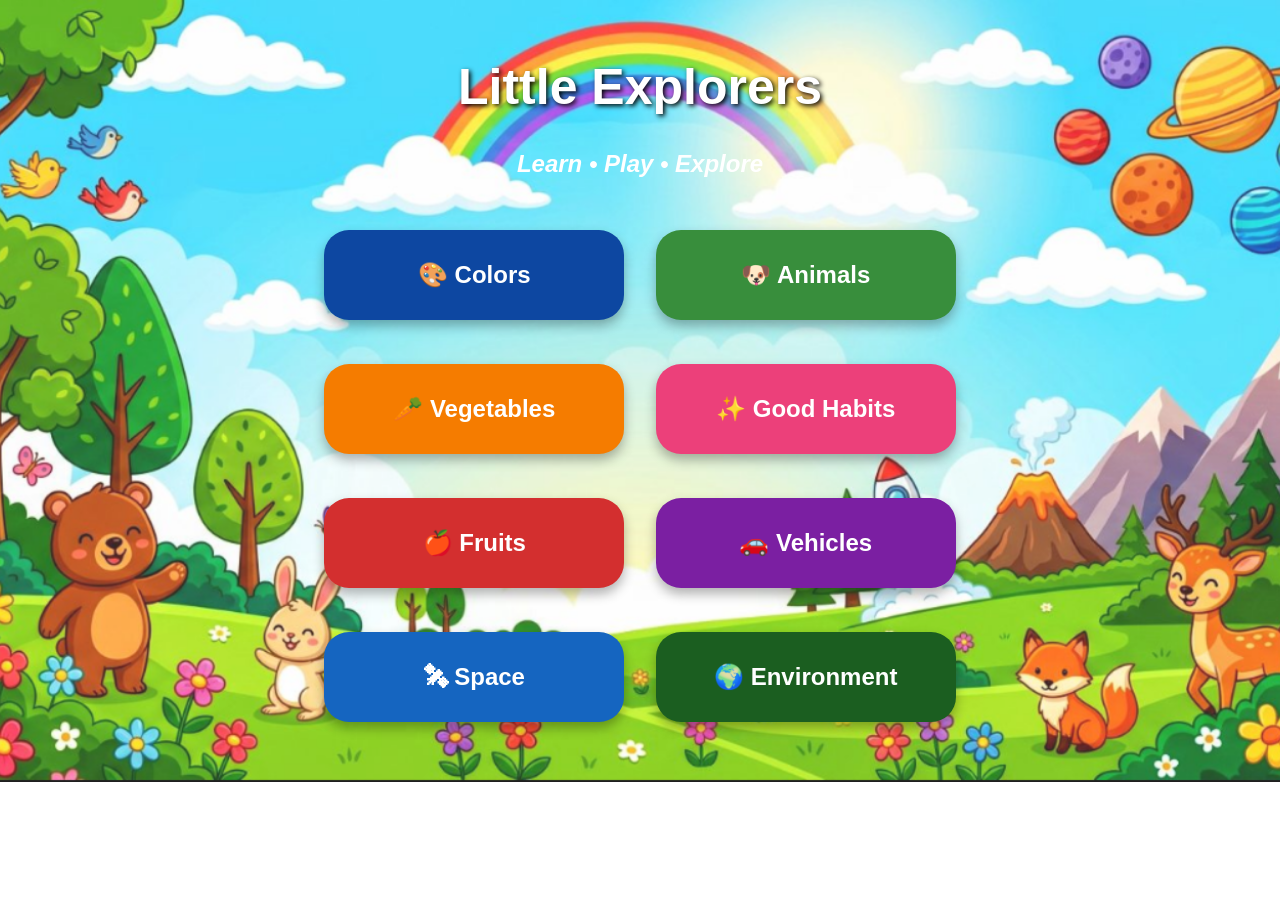
<file: index.html>
<!DOCTYPE html>
<html>

<head>
    <title>Little Explorers</title>
    <style>
        body {
            background-image: url("background.png");
            background-size: cover;
            background-repeat: no-repeat;
            background-position: center;
            text-align: center;
            font-family: Arial, sans-serif;
            padding: 20px;
        }

        h1 {
            color: white;
            font-size: 50px;
            margin-top: 30px;
            text-shadow: 2px 2px 5px black;
        }

        .tagline {
            color: white;
            font-size: 24px;
            font-weight: bold;
            font-style: italic;
            text-shadow: 1px 1px 3px black;
            margin-bottom: 40px;
        }

        .button-container {
            display: grid;
            grid-template-columns: 1fr 1fr;
            gap: 20px;
            max-width: 500px;
            margin: auto;
        }
button {
    width: 300px;
    height: 90px;

    font-size: 24px;
    font-family: Arial, sans-serif;
    font-weight: bold;
    color: white;

    border: none;
    border-radius: 25px;

    cursor: pointer;

    margin: 12px;

    box-shadow: 0 6px 12px rgba(0,0,0,0.3);
}
        button:hover {
    transform: scale(1.05);
}

        .colors {
            background-color: #0D47A1;
        }

        .fruits {
            background-color: #D32F2F;
        }

        .animals {
            background-color: #388E3C;
        }

        .vehicles {
            background-color: #7B1FA2;
        }

        .vegetables {
            background-color: #F57C00;
        }

        .environment {
            background-color: #1B5E20;
        }

        .space {
            background-color: #1565C0;
        }

        .goodhabits {
            background-color: #EC407A;
        }
    </style>
</head>

<body>

    <h1>Little Explorers</h1>

   <div style="
    color: white;
    font-family: Arial, sans-serif;
    font-size: 24px;
    font-weight: bold;
    font-style: italic;
    margin-bottom: 40px;
">
    Learn • Play • Explore
</div>

    <div style="margin-bottom: 20px;">

    <div style="margin-bottom: 20px;">
    <button class="colors"
        onclick="window.location.href='colors.html'">
        🎨 Colors
    </button>

    <button class="animals"
        style="margin-left: 15px;"
        onclick="window.location.href='animals.html'">
        🐶 Animals
    </button>
</div>

<div style="margin-bottom: 20px;">
    <button class="vegetables"
        onclick="window.location.href='vegetables.html'">
        🥕 Vegetables
    </button>

    <button class="goodhabits"
        style="margin-left: 15px;"
        onclick="window.location.href='goodhabits.html'">
        ✨ Good Habits
    </button>
</div>

<div style="margin-bottom: 20px;">
    <button class="fruits"
        onclick="window.location.href='fruits.html'">
        🍎 Fruits
    </button>

    <button class="vehicles"
        style="margin-left: 15px;"
        onclick="window.location.href='vehicle.html'">
        🚗 Vehicles
    </button>
</div>

<div>
    <button class="space"
        onclick="window.location.href='space.html'">
        🛰 Space
    </button>

    <button class="environment"
        style="margin-left: 15px;"
        onclick="window.location.href='environment.html'">
        🌍 Environment
    </button>
</div>

</body>

</html>
</file>
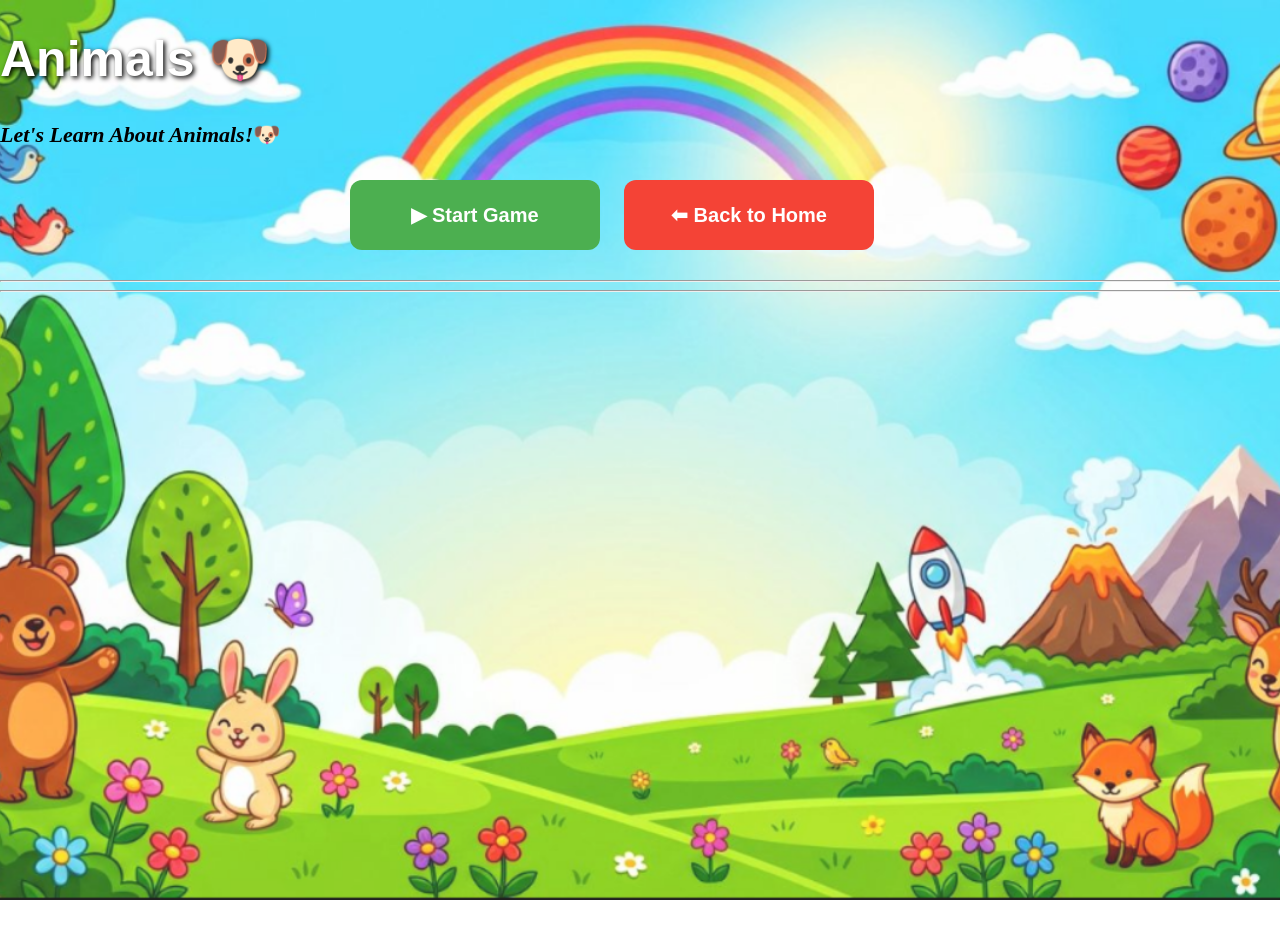
<file: animals.html>
<!DOCTYPE html>
<html>

<head>
    <title>Animals - Little Explorers</title>
    <link rel="stylesheet" href="main.css">

</head>

<body>

    <h1>Animals 🐶</h1>

    <p><b><i>Let's Learn About Animals!</i></b>🐶</p>

    <!-- Start Screen -->
    <div id="start-screen">

        <button id="start-btn" onclick="startGame()">
            ▶ Start Game
        </button>

        <button id ="back-btn" onclick="window.location.href='index.html'">
            ⬅ Back to Home
        </button>

    </div>

    <hr>

    <!-- Game Screen -->
    <div id="game-screen" style="display:none;">

        <h2>Question 🌟</h2>

        <p id="question"></p>
        
        <img id="question-image">

      <button id= "option1" onclick="checkAnswer(this.innerText)">Red</button>
<button id= "option2" onclick="checkAnswer(this.innerText)">Blue</button>
<button id= "option3" onclick="checkAnswer(this.innerText)">Green</button>
<button id= "option4" onclick="checkAnswer(this.innerText)">Yellow</button>
        <p id="feedback"></p>

       

<button id="next-btn"
        onclick="nextQuestion()">
    Next ➡
</button>
        <button id="game-home-btn"
        onclick="window.location.href='index.html'">
     Home 🏠
</button>

    </div>

    <hr> 
    <p id="feedback"></p>

    <!-- Score Screen -->
    <div id="score-screen" style="display:none;">

        <h2>🌟 Amazing Work! 🌟</h2>

        <p id="final-score"></p>

       <button id= "play-again" onclick="startGame()">🔄 Play Again</button>

        <button id ="back-btn" onclick="window.location.href='index.html'">
            Home 🏠
        </button>

    </div>
<!-- JS CONNECTION (IMPORTANT) -->
    <script src="animals.js"></script>
</body>

</html>
</file>
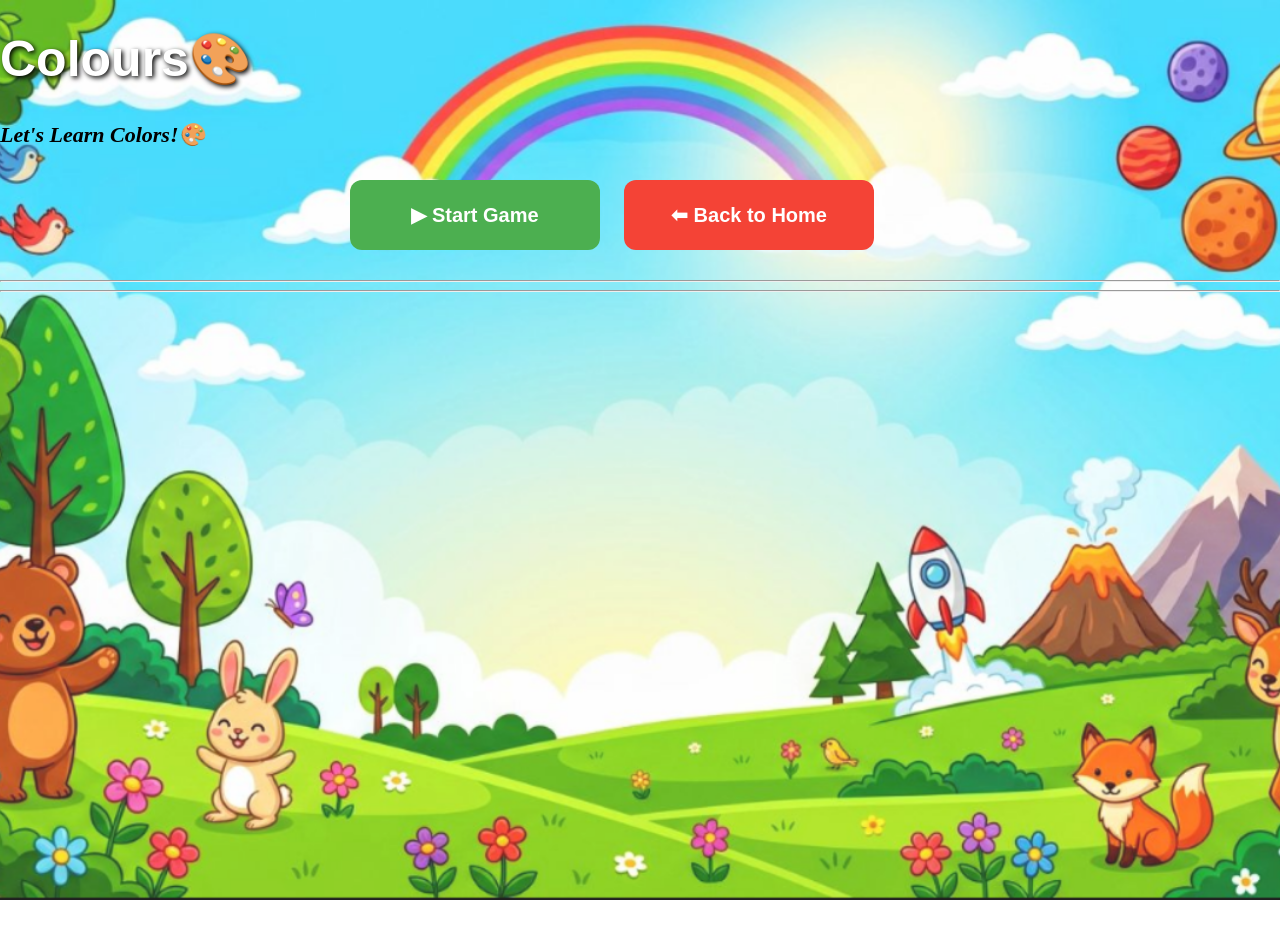
<file: colors.html>
<!DOCTYPE html>
<html>

<head>
    <title>Colors - Little Explorers</title>

    <link rel="stylesheet" href="main.css">
</head>

<body>

    <h1> Colours🎨</h1>

    <p><b><i>Let's Learn Colors!🎨</i></b></p>

    <!-- Start Screen -->
    <div id="start-screen">

        <button id="start-btn" onclick="startGame()">
            ▶ Start Game
        </button>

        <button id ="back-btn" onclick="window.location.href='index.html'">
            ⬅ Back to Home
        </button>

    </div>

    <hr>

    <!-- Game Screen -->
    <div id="game-screen" style="display:none;">

        <h2>Question 🌟</h2>

        <p id="question"></p>
        
        <img id="question-image">

      <button id= "option1" onclick="checkAnswer(this.innerText)">Red</button>
<button id= "option2" onclick="checkAnswer(this.innerText)">Blue</button>
<button id= "option3" onclick="checkAnswer(this.innerText)">Green</button>
<button id= "option4" onclick="checkAnswer(this.innerText)">Yellow</button>
        <p id="feedback"></p>

       

<button id="next-btn"
        onclick="nextQuestion()">
    Next ➡
</button>
        <button id="game-home-btn"
        onclick="window.location.href='index.html'">
     Home 🏠
</button>

    </div>

    <hr> 
    <p id="feedback"></p>

    <!-- Score Screen -->
    <div id="score-screen" style="display:none;">

        <h2>🌟 Amazing Work! 🌟</h2>

        <p id="final-score"></p>

       <button id= "play-again" onclick="startGame()">🔄 Play Again</button>

        <button id ="back-btn" onclick="window.location.href='index.html'">
            Home 🏠
        </button>

    </div>

    <!-- JS CONNECTION (IMPORTANT) -->
    <script src="colors.js"></script>

</body>

</html>
</file>
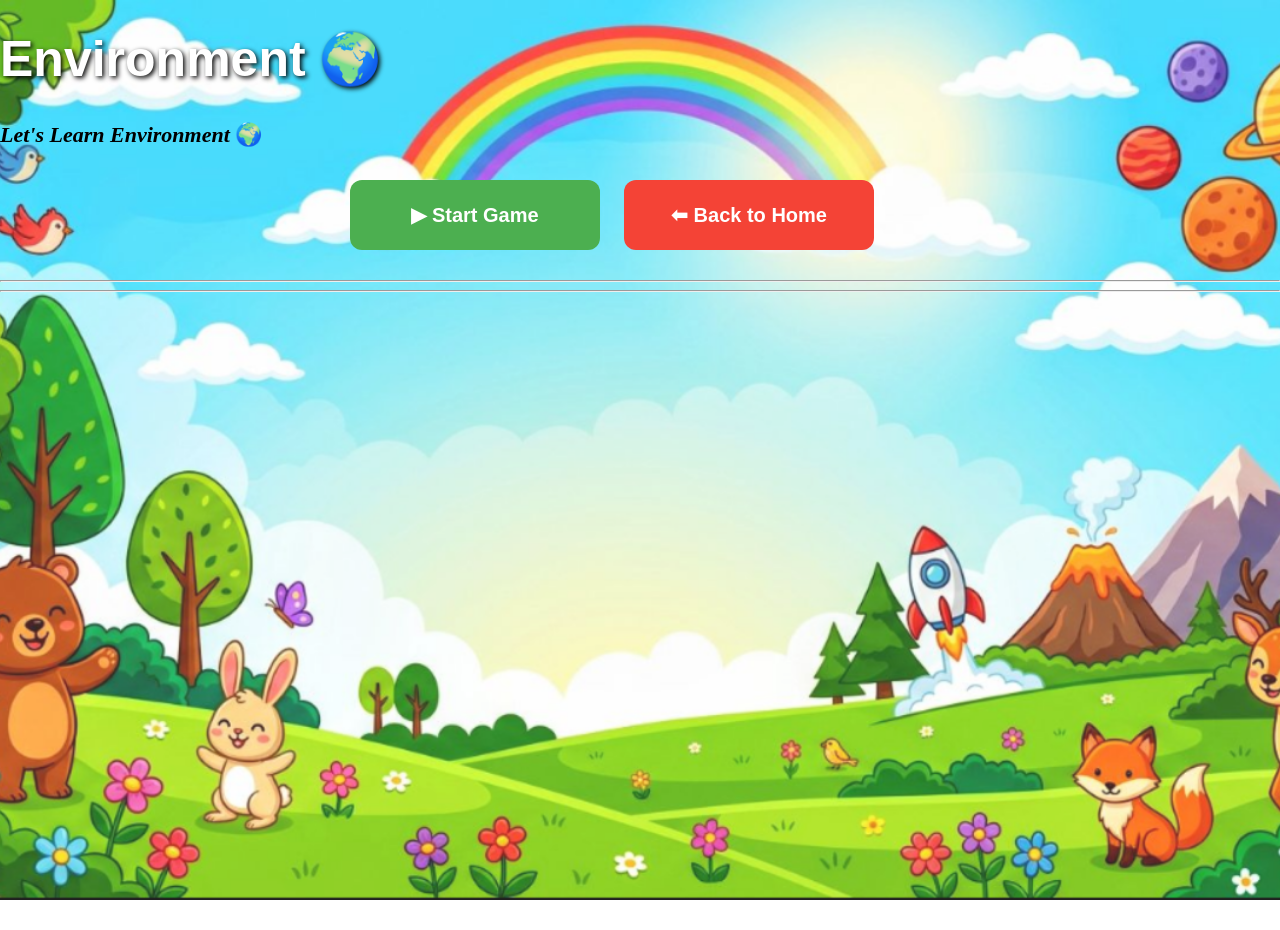
<file: environment.html>
<!DOCTYPE html>
<html>

<head>
    <title>Environment - Little Explorers</title>
    <link rel="stylesheet" href="main.css">
</head>

<body>

    <h1> Environment 🌍 </h1>

    <p><b><i>Let's Learn Environment </i></b>🌍</p>

    <!-- Start Screen -->
    <div id="start-screen">

        <button id="start-btn" onclick="startGame()">
            ▶ Start Game
        </button>

        <button id ="back-btn" onclick="window.location.href='index.html'">
            ⬅ Back to Home
        </button>

    </div>

    <hr>

    <!-- Game Screen -->
    <div id="game-screen" style="display:none;">

        <h2>Question 🌟</h2>

        <p id="question"></p>
        
        <img id="question-image">

      <button id= "option1" onclick="checkAnswer(this.innerText)">Red</button>
<button id= "option2" onclick="checkAnswer(this.innerText)">Blue</button>
<button id= "option3" onclick="checkAnswer(this.innerText)">Green</button>
<button id= "option4" onclick="checkAnswer(this.innerText)">Yellow</button>
        <p id="feedback"></p>

       

<button id="next-btn"
        onclick="nextQuestion()">
    Next ➡
</button>
        <button id="game-home-btn"
        onclick="window.location.href='index.html'">
     Home 🏠
</button>

    </div>

    <hr> 
    <p id="feedback"></p>

    <!-- Score Screen -->
    <div id="score-screen" style="display:none;">

        <h2>🌟 Amazing Work! 🌟</h2>

        <p id="final-score"></p>

       <button id= "play-again" onclick="startGame()">🔄 Play Again</button>

        <button id ="back-btn" onclick="window.location.href='index.html'">
            Home 🏠
        </button>

    </div>
<!-- JS CONNECTION (IMPORTANT) -->
    <script src="environment.js"></script>

</body>

</html>
</file>
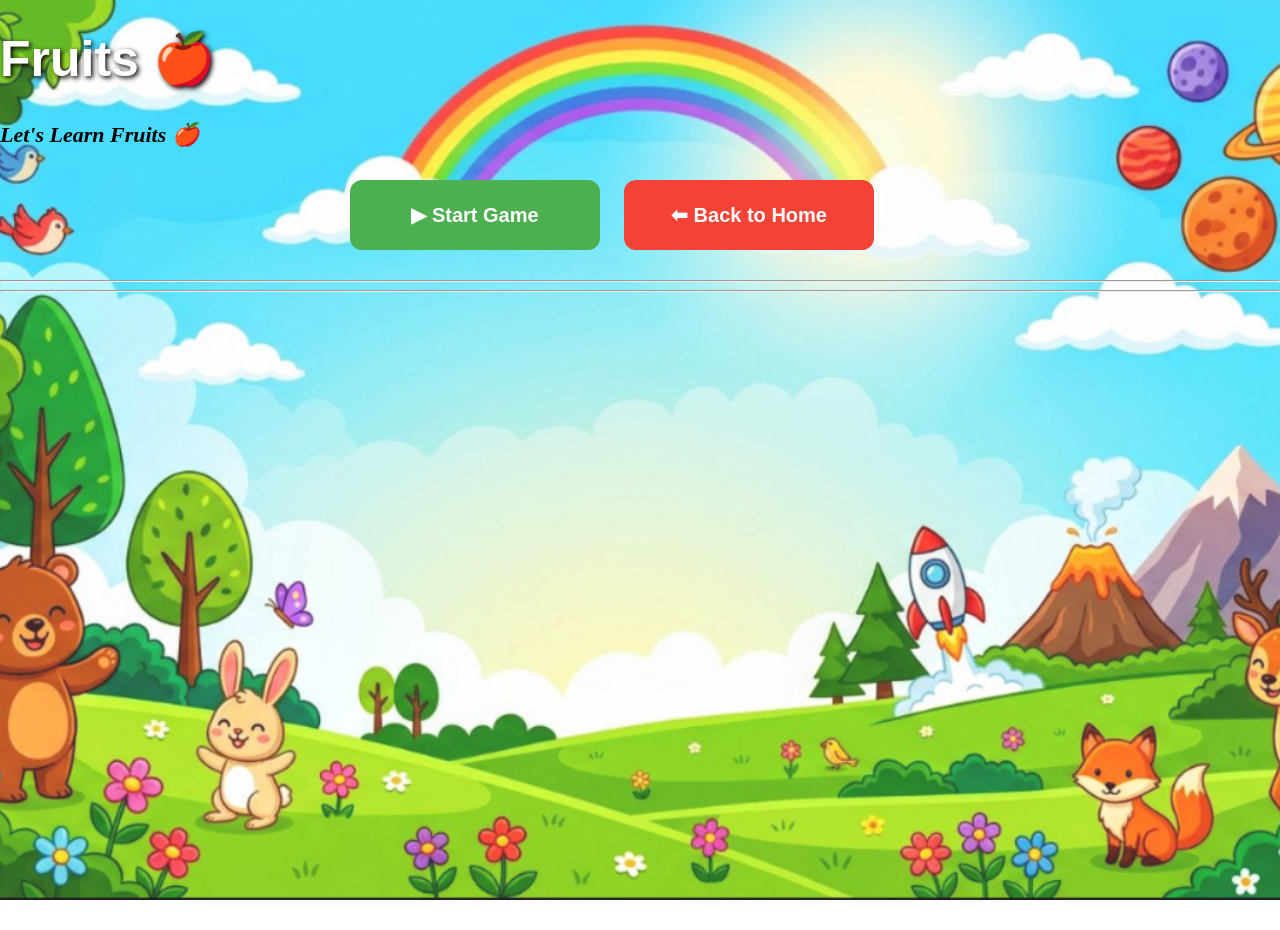
<file: fruits.html>
<!DOCTYPE html>
<html>

<head>
    <title>Fruits - Little Explorers</title>
    <link rel="stylesheet" href="main.css">
</head>

<body>

    <h1> Fruits 🍎</h1>

    <p><b><i>Let's Learn Fruits 🍎</i></b></p>

    <!-- Start Screen -->
    <div id="start-screen">

        <button id="start-btn" onclick="startGame()">
            ▶ Start Game
        </button>

        <button id ="back-btn" onclick="window.location.href='index.html'">
            ⬅ Back to Home
        </button>

    </div>

    <hr>

    <!-- Game Screen -->
    <div id="game-screen" style="display:none;">

        <h2>Question 🌟</h2>

        <p id="question"></p>
        
        <img id="question-image">

      <button id= "option1" onclick="checkAnswer(this.innerText)">Red</button>
<button id= "option2" onclick="checkAnswer(this.innerText)">Blue</button>
<button id= "option3" onclick="checkAnswer(this.innerText)">Green</button>
<button id= "option4" onclick="checkAnswer(this.innerText)">Yellow</button>
        <p id="feedback"></p>

       

<button id="next-btn"
        onclick="nextQuestion()">
    Next ➡
</button>
        <button id="game-home-btn"
        onclick="window.location.href='index.html'">
     Home 🏠
</button>

    </div>

    <hr> 
    <p id="feedback"></p>

    <!-- Score Screen -->
    <div id="score-screen" style="display:none;">

        <h2>🌟 Amazing Work! 🌟</h2>

        <p id="final-score"></p>

       <button id= "play-again" onclick="startGame()">🔄 Play Again</button>

        <button id ="back-btn" onclick="window.location.href='index.html'">
            Home 🏠
        </button>

    </div>
<!-- JS CONNECTION (IMPORTANT) -->
    <script src="fruits.js"></script>

</body>

</html>
</file>
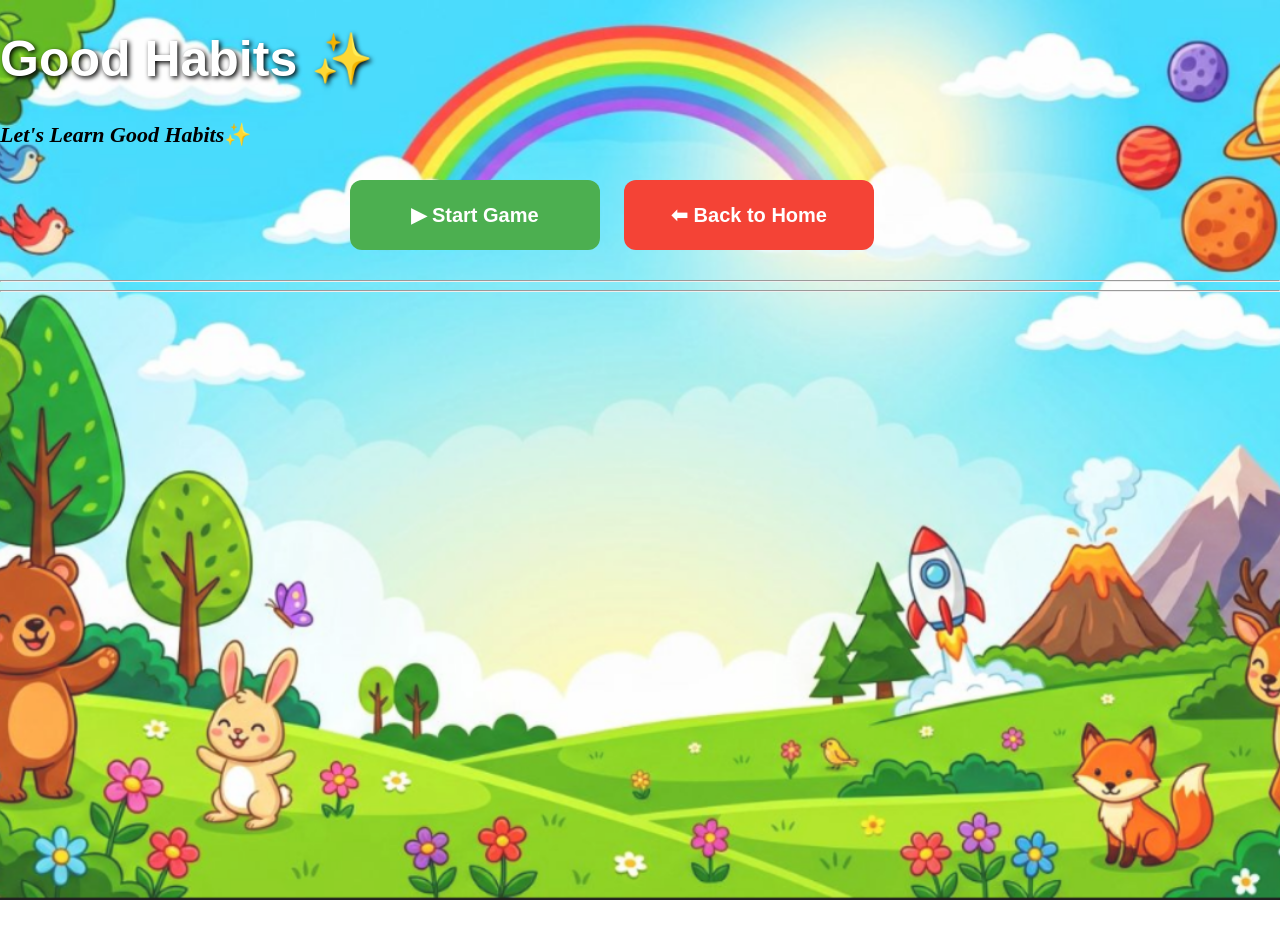
<file: good habits.html>
<!DOCTYPE html>
<html>

<head>
    <title>Good Habits - Little Explorers</title>
    <link rel="stylesheet" href="main.css">
</head>

<body>

    <h1> Good Habits ✨ </h1>

    <p><b><i>Let's Learn Good Habits</i></b>✨</p>

    <!-- Start Screen -->
    <div id="start-screen">

        <button id="start-btn" onclick="startGame()">
            ▶ Start Game
        </button>

        <button id ="back-btn" onclick="window.location.href='index.html'">
            ⬅ Back to Home
        </button>

    </div>

    <hr>

    <!-- Game Screen -->
    <div id="game-screen" style="display:none;">

        <h2>Question 🌟</h2>

        <p id="question"></p>
        
        <img id="question-image">

      <button id= "option1" onclick="checkAnswer(this.innerText)">Red</button>
<button id= "option2" onclick="checkAnswer(this.innerText)">Blue</button>
<button id= "option3" onclick="checkAnswer(this.innerText)">Green</button>
<button id= "option4" onclick="checkAnswer(this.innerText)">Yellow</button>
        <p id="feedback"></p>

       

<button id="next-btn"
        onclick="nextQuestion()">
    Next ➡
</button>
        <button id="game-home-btn"
        onclick="window.location.href='index.html'">
     Home 🏠
</button>

    </div>

    <hr> 
    <p id="feedback"></p>

    <!-- Score Screen -->
    <div id="score-screen" style="display:none;">

        <h2>🌟 Amazing Work! 🌟</h2>

        <p id="final-score"></p>

       <button id= "play-again" onclick="startGame()">🔄 Play Again</button>

        <button id ="back-btn" onclick="window.location.href='index.html'">
            Home 🏠
        </button>

    </div>
<!-- JS CONNECTION (IMPORTANT) -->
    <script src="goodhabits.js"></script>

</body>

</html>
</file>
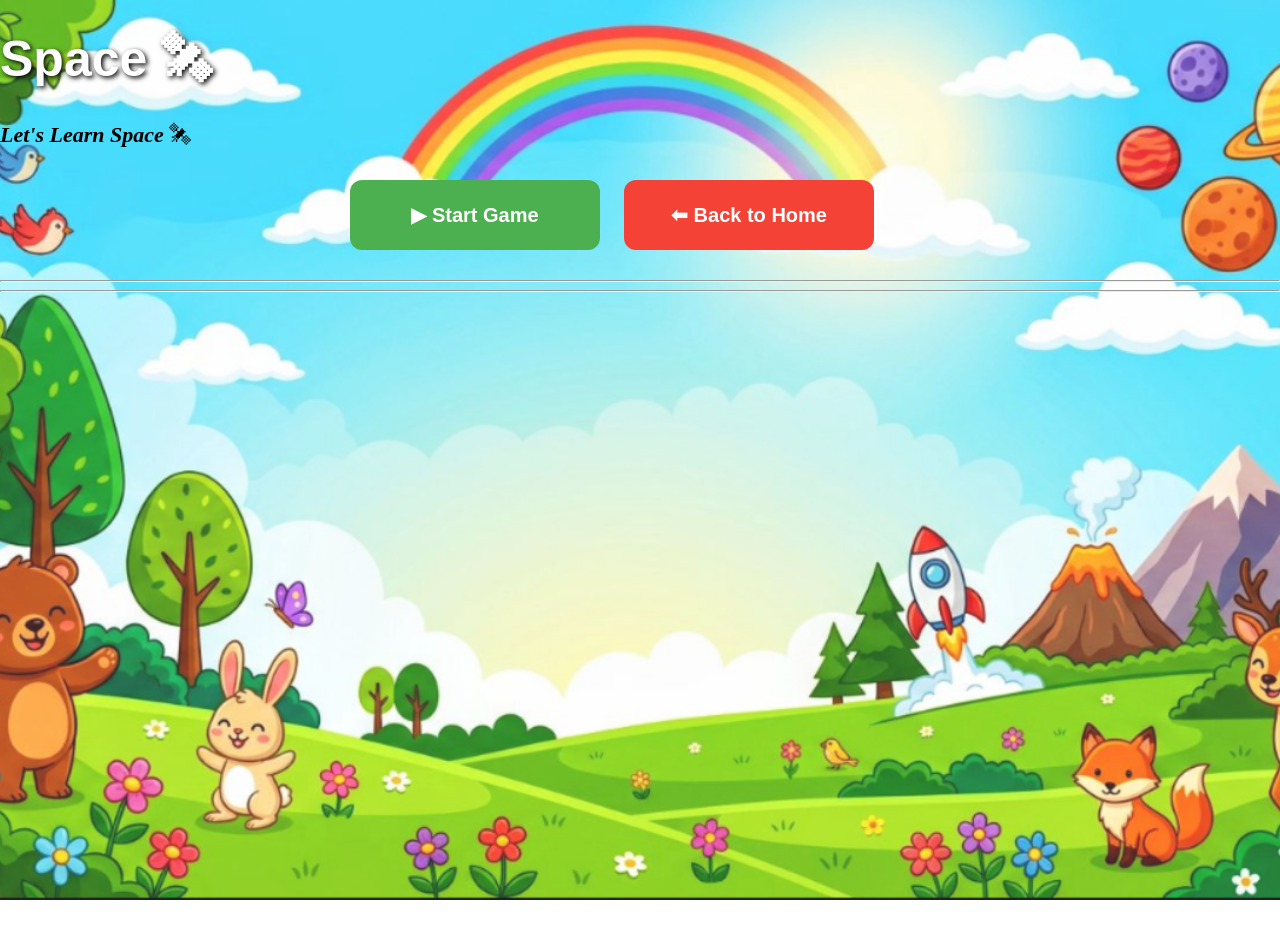
<file: space.html>
<!DOCTYPE html>
<html>

<head>
    <title>Space - Little Explorers</title>
    <link rel="stylesheet" href="main.css">
</head>

<body>

    <h1> Space 🛰 </h1>

    <p><b><i>Let's Learn Space </i></b>🛰</p>

    <!-- Start Screen -->
    <div id="start-screen">

        <button id="start-btn" onclick="startGame()">
            ▶ Start Game
        </button>

        <button id ="back-btn" onclick="window.location.href='index.html'">
            ⬅ Back to Home
        </button>

    </div>

    <hr>

    <!-- Game Screen -->
    <div id="game-screen" style="display:none;">

        <h2>Question 🌟</h2>

        <p id="question"></p>
        
        <img id="question-image">

      <button id= "option1" onclick="checkAnswer(this.innerText)">Red</button>
<button id= "option2" onclick="checkAnswer(this.innerText)">Blue</button>
<button id= "option3" onclick="checkAnswer(this.innerText)">Green</button>
<button id= "option4" onclick="checkAnswer(this.innerText)">Yellow</button>
        <p id="feedback"></p>

       

<button id="next-btn"
        onclick="nextQuestion()">
    Next ➡
</button>
        <button id="game-home-btn"
        onclick="window.location.href='index.html'">
     Home 🏠
</button>

    </div>

    <hr> 
    <p id="feedback"></p>

    <!-- Score Screen -->
    <div id="score-screen" style="display:none;">

        <h2>🌟 Amazing Work! 🌟</h2>

        <p id="final-score"></p>

       <button id= "play-again" onclick="startGame()">🔄 Play Again</button>

        <button id ="back-btn" onclick="window.location.href='index.html'">
            Home 🏠
        </button>

    </div>
<!-- JS CONNECTION (IMPORTANT) -->
    <script src="space.js"></script>

</body>

</html>
</file>
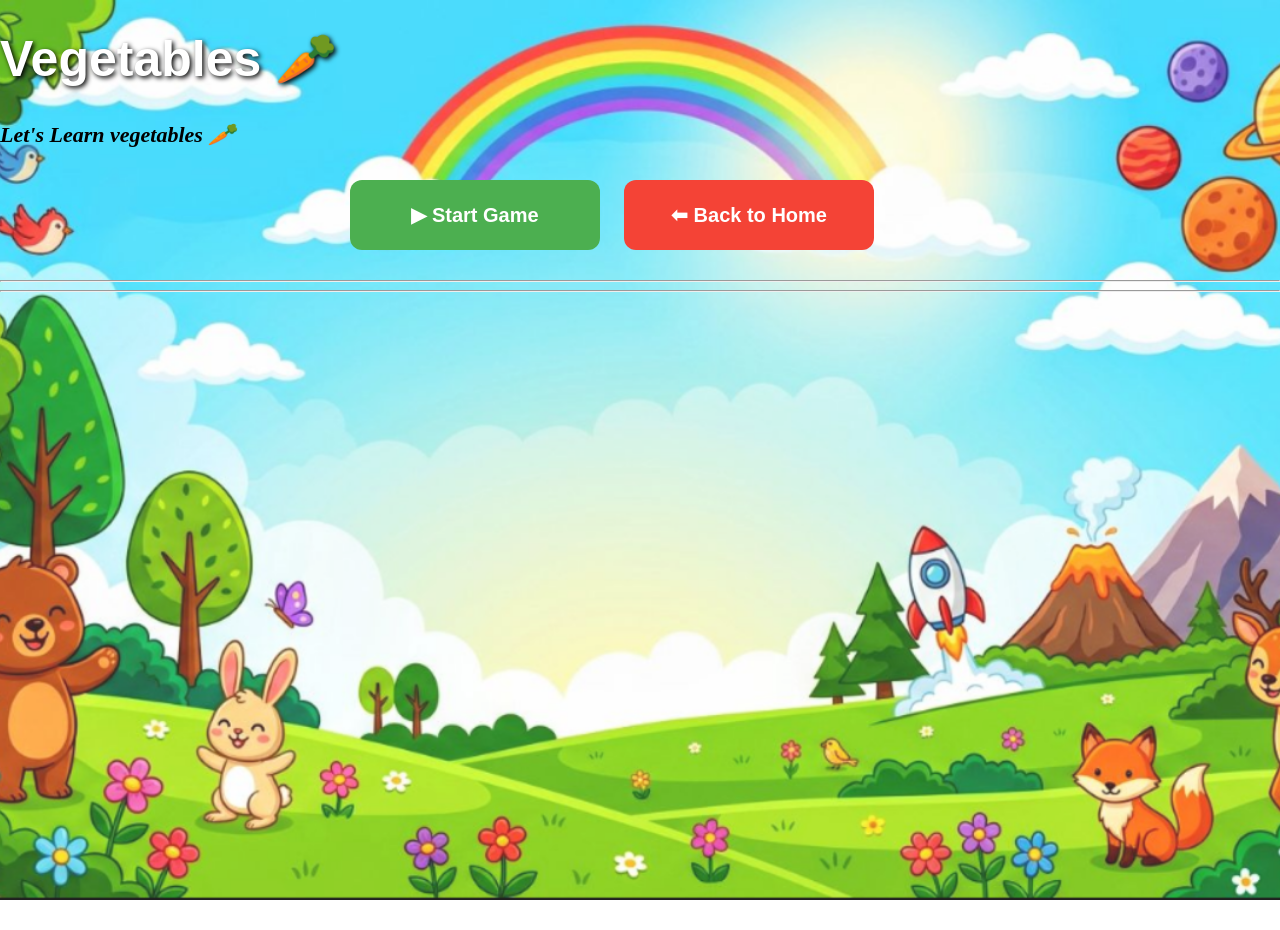
<file: vegetables.html>
<!DOCTYPE html>
<html>

<head>
    <title>Vegetables - Little Explorers</title>
    <link rel="stylesheet" href="main.css">
</head>

<body>

    <h1> Vegetables 🥕</h1>

    <p><b><i>Let's Learn vegetables 🥕</i></b></p>

    <!-- Start Screen -->
    <div id="start-screen">

        <button id="start-btn" onclick="startGame()">
            ▶ Start Game
        </button>

        <button id ="back-btn" onclick="window.location.href='index.html'">
            ⬅ Back to Home
        </button>

    </div>

    <hr>

    <!-- Game Screen -->
    <div id="game-screen" style="display:none;">

        <h2>Question 🌟</h2>

        <p id="question"></p>
        
        <img id="question-image">

      <button id= "option1" onclick="checkAnswer(this.innerText)">Red</button>
<button id= "option2" onclick="checkAnswer(this.innerText)">Blue</button>
<button id= "option3" onclick="checkAnswer(this.innerText)">Green</button>
<button id= "option4" onclick="checkAnswer(this.innerText)">Yellow</button>
        <p id="feedback"></p>

       

<button id="next-btn"
        onclick="nextQuestion()">
    Next ➡
</button>
        <button id="game-home-btn"
        onclick="window.location.href='index.html'">
     Home 🏠
</button>

    </div>

    <hr> 
    <p id="feedback"></p>

    <!-- Score Screen -->
    <div id="score-screen" style="display:none;">

        <h2>🌟 Amazing Work! 🌟</h2>

        <p id="final-score"></p>

       <button id= "play-again" onclick="startGame()">🔄 Play Again</button>

        <button id ="back-btn" onclick="window.location.href='index.html'">
            Home 🏠
        </button>

    </div>
<!-- JS CONNECTION (IMPORTANT) -->
    <script src="vegetables.js"></script>

</body>

</html>
</file>
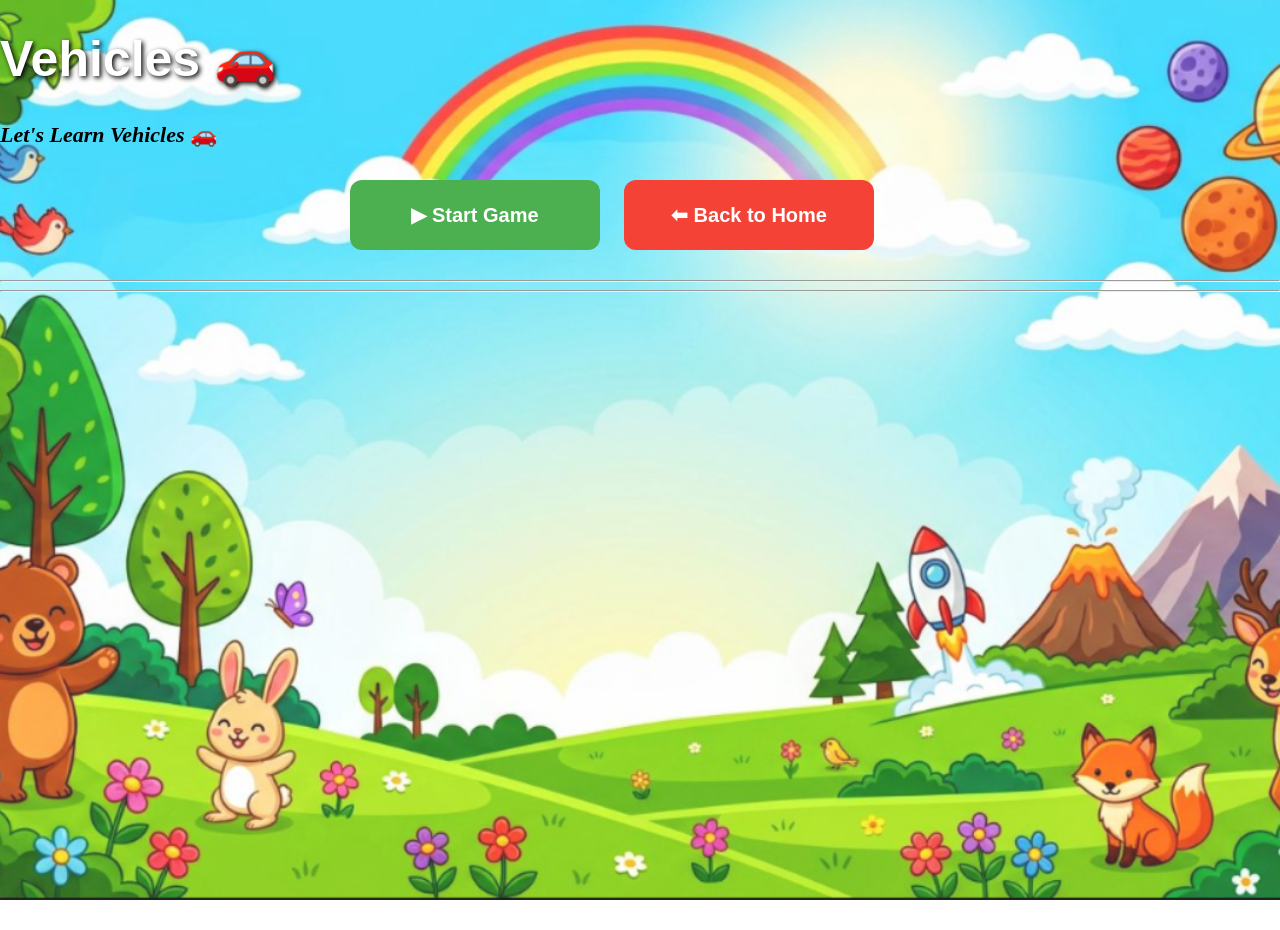
<file: vehicle.html>
<!DOCTYPE html>
<html>

<head>
    <title>Vehicle - Little Explorers</title>
    <link rel="stylesheet" href="main.css">
</head>

<body>

    <h1> Vehicles 🚗 </h1>

    <p><b><i>Let's Learn Vehicles </i></b>🚗</p>

    <!-- Start Screen -->
    <div id="start-screen">

        <button id="start-btn" onclick="startGame()">
            ▶ Start Game
        </button>

        <button id ="back-btn" onclick="window.location.href='index.html'">
            ⬅ Back to Home
        </button>

    </div>

    <hr>

    <!-- Game Screen -->
    <div id="game-screen" style="display:none;">

        <h2>Question 🌟</h2>

        <p id="question"></p>
        
        <img id="question-image">

      <button id= "option1" onclick="checkAnswer(this.innerText)">Red</button>
<button id= "option2" onclick="checkAnswer(this.innerText)">Blue</button>
<button id= "option3" onclick="checkAnswer(this.innerText)">Green</button>
<button id= "option4" onclick="checkAnswer(this.innerText)">Yellow</button>
        <p id="feedback"></p>

       

<button id="next-btn"
        onclick="nextQuestion()">
    Next ➡
</button>
        <button id="game-home-btn"
        onclick="window.location.href='index.html'">
     Home 🏠
</button>

    </div>

    <hr> 
    <p id="feedback"></p>

    <!-- Score Screen -->
    <div id="score-screen" style="display:none;">

        <h2>🌟 Amazing Work! 🌟</h2>

        <p id="final-score"></p>

       <button id= "play-again" onclick="startGame()">🔄 Play Again</button>

        <button id ="back-btn" onclick="window.location.href='index.html'">
            Home 🏠
        </button>

    </div>
<!-- JS CONNECTION (IMPORTANT) -->
    <script src="vehicle.js"></script>

</body>

</html>
</file>
<file: main.css>
html, body {
    height: 100%;
    margin: 0;
    padding: 0;
}

body {
    background-image: url("background.png");
    background-size: cover;
    background-position: center;
    background-repeat: no-repeat;
    background-attachment: fixed;
}

h1 {
    font-family: "Comic Sans MS", Arial, sans-serif;
    color: white;
    font-size: 50px;
    text-shadow: 2px 2px 5px black;
    margin-top: 30px;
}

p {
    font-size: 22px;
}

#start-screen,
#game-screen,
#score-screen {
    margin: 20px auto;
    max-width: 600px;
}

button {
    padding: 15px;
    width: 250px;
    height: 70px;
    font-size: 20px;
    font-weight: bold;
    border: none;
    border-radius: 12px;
    color: white;
    cursor: pointer;
    margin: 10px;

    transition: all 0.2s ease;
}
#option1,
#option2,
#option3,
#option4 {
    background-color: white;
    color: black;

    border: 5px solid;

    border-radius: 20px;
}
#start-btn {
    background-color: #4CAF50;
}

#back-btn {
    background-color: #F44336;
}


#option1 {
    border-color: #FF4081;   /* Hot Pink */
}

#option2 {
    border-color: #26A69A;   /* Teal */
}

#option3 {
    border-color: #FF9800;   /* Orange */
}

#option4 {
    border-color: #7E57C2;   /* Purple */
}

#next-btn {
    background-color: #FF9800;
}
#game-home-btn {
    background-color: #F44336;
}

#play-again {
    background-color: #FF9800;
}

#question {
    background-color: white;
    padding: 25px;
    border-radius: 15px;
    font-size: 24px;
    font-weight: bold;
    box-shadow: 0 4px 10px rgba(0,0,0,0.3);
    margin: 20px auto;
}

#question-image {
    width: 140px;
    height: auto;
    margin: 8px auto;
    display: block;
    border-radius: 15px;
}
#feedback {
    font-family: "Comic Sans MS", Arial, sans-serif;
    font-size: 28px;
    font-weight: bold;
    color: black;
    text-align: center;
    margin-top: 20px;
}
#final-score {
    background-color: white;
    padding: 20px;
    border-radius: 15px;
    font-size: 28px;
    box-shadow: 0 4px 10px rgba(0,0,0,0.3);
}

button:hover {
    transform: scale(1.05);
}
#game-screen,
#score-screen {
    display: none;
}
</file>
